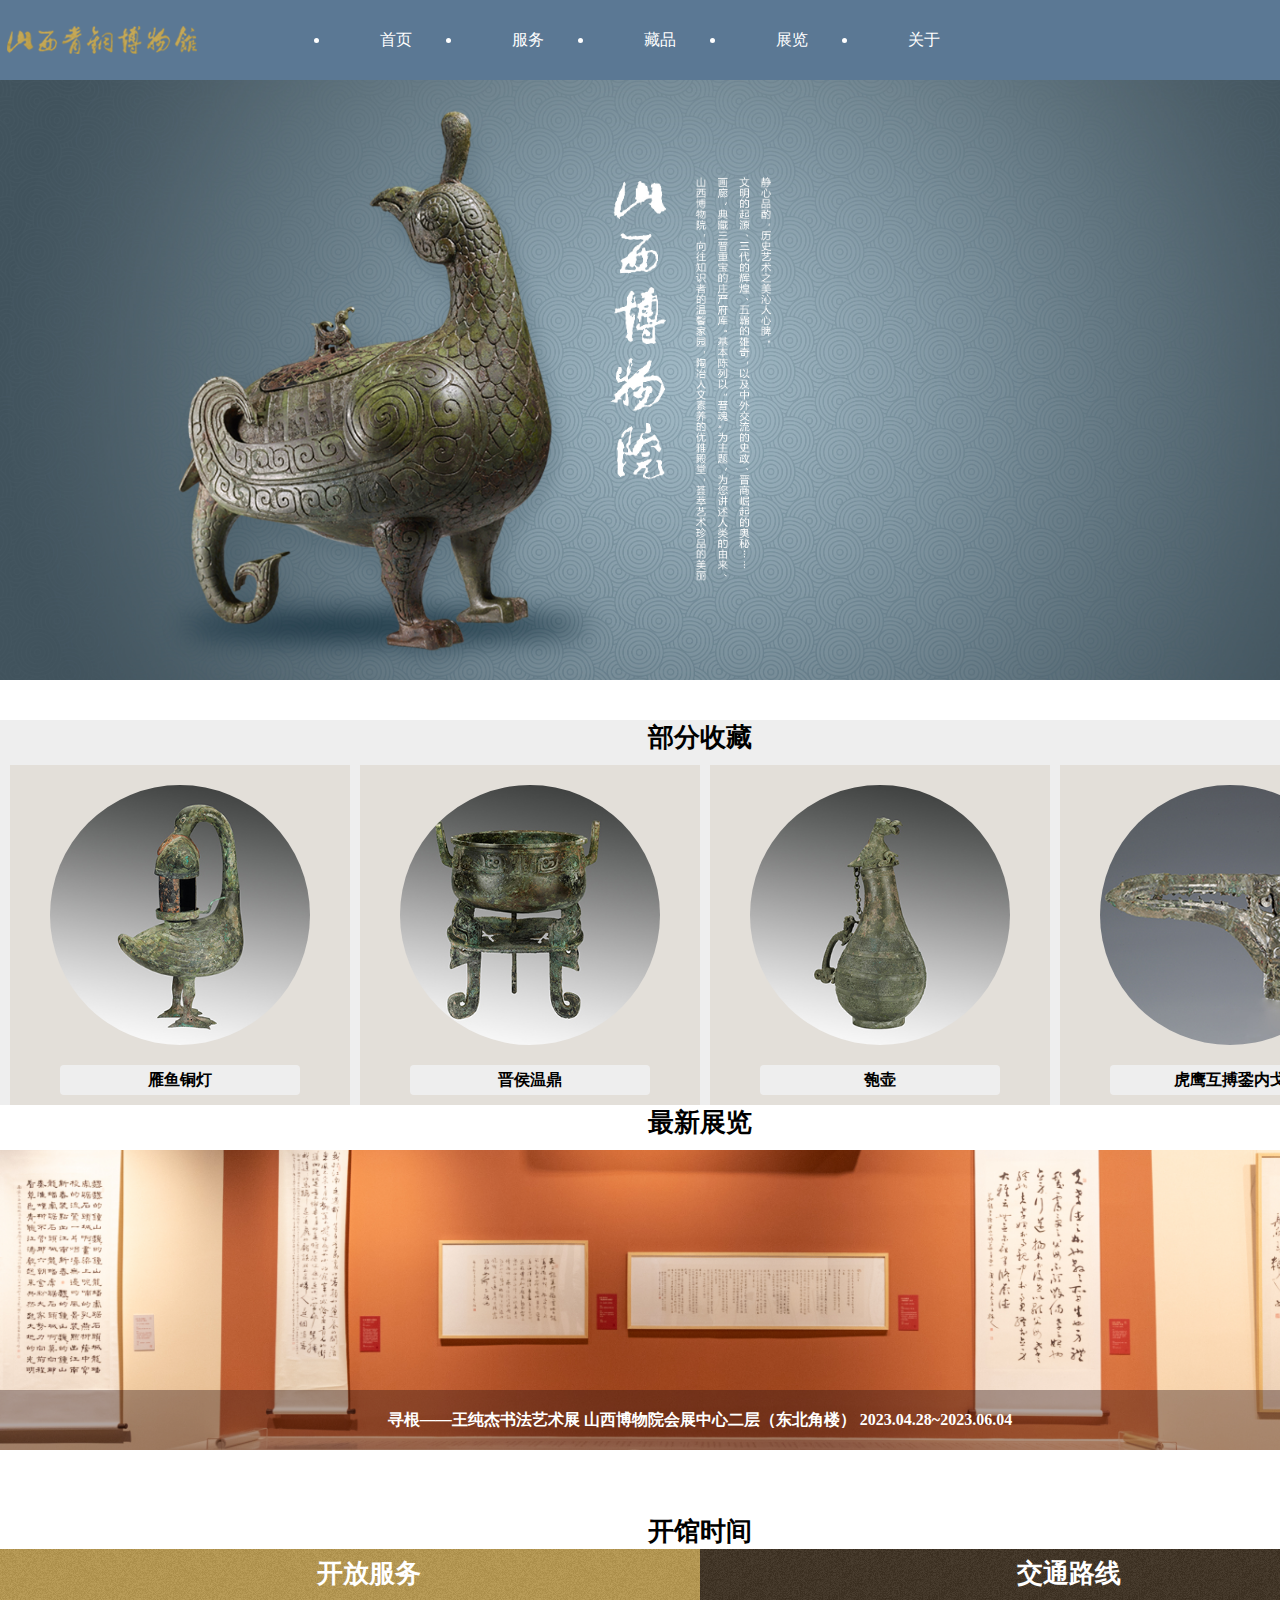
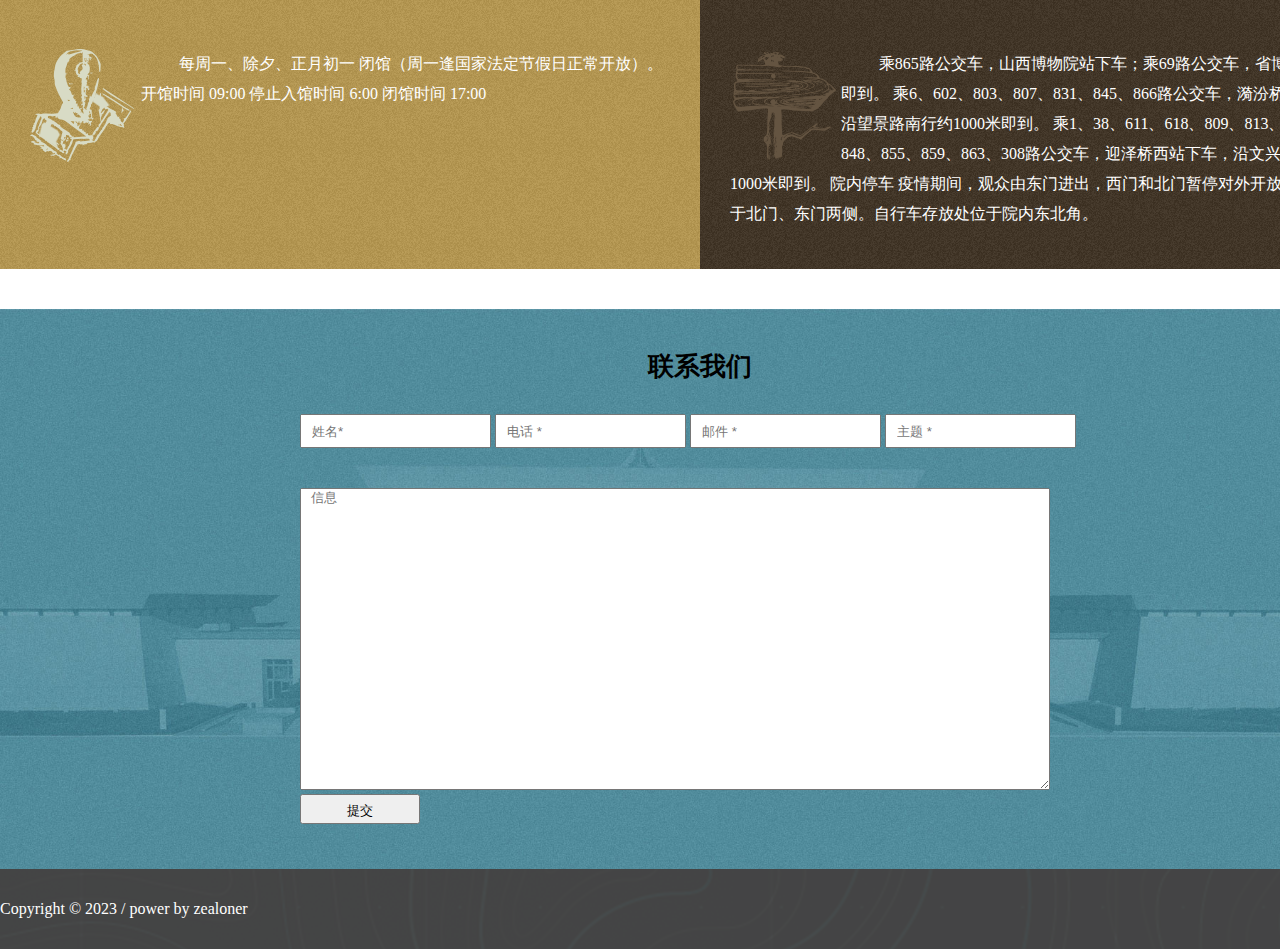
<file: index.html>
<!DOCTYPE html>
<html lang="en">
<head>
    <meta charset="UTF-8">
    <meta name="viewport" content="width=device-width, initial-scale=1.0">
    <title>首页</title>
    <link rel="stylesheet" href="./css/main.css">
</head>
<body>
    <div class="header">
            <div class="nav">
                <div class="container">
                    <div class="logo"></div>
                    <ul>
                        <li><a href="index.html">首页</a></li>
                        <li><a href="service.html">服务</a></li>
                        <li><a href="collection.html">藏品</a></li>
                        <li><a href="exhibition.html">展览</a></li>
                        <li><a href="about.html">关于</a></li>
                    </ul>

                </div>
            </div>
    </div>
    <div class="top in">
    </div>
    <div class="content collection">
        <div class="container">
            <div class="title">部分收藏</div>
            <ul>
                <li>
                    <img src="./imgs/zp/s5c0a3165c136a.jpg" alt="">
                    <p>雁鱼铜灯</p>
                </li>
                <li>
                    <img src="./imgs/zp/s5c0a335901dbb.jpg" alt="">
                    <p>晋侯温鼎</p>
                </li>
                <li>
                    <img src="./imgs/zp/s5c0a33c43dce5.jpg" alt="">
                    <p>匏壶</p>
                </li>
                <li>
                    <img src="./imgs/zp/s5c0a347333ea3.jpg" alt="">
                    <p>虎鹰互搏銎内戈</p>
                </li>
                <div style="clear: both;;"></div>
            </ul>
        </div>
    </div>
    <div class="content exhibition">
        <div class="container">
            <div class="title">最新展览</div>
            <ul>
                <li>
                    <img src="./imgs/zl/f7640a2847d5d29eb4de1ce1facb75e0.jpg" alt="">
                    <div class="contt">
                        <span>寻根——王纯杰书法艺术展</span>
                        <span>山西博物院会展中心二层（东北角楼）</span>
                        <span>2023.04.28~2023.06.04</span>
                    </div>
                    <div style="clear: both;"></div>
                </li>
            </ul>
        </div>
    </div>
    <div class="content service">
        <div class="container">
            <div class="title">开馆时间</div>
            <div class="sj">
                <div class="title">开放服务</div>
                <div class="con"><img src="./imgs/sv/png21_03.png" alt="">每周一、除夕、正月初一 闭馆（周一逢国家法定节假日正常开放）。<br>
                    开馆时间 09:00  停止入馆时间 6:00  闭馆时间 17:00<br>
                </div>
            </div>
            <div class="jt">
                <div class="title">交通路线</div>
                <div class="con"><img src="./imgs/sv/png22_03.png" alt="">乘865路公交车，山西博物院站下车；乘69路公交车，省博物院站下车即到。
                    乘6、602、803、807、831、845、866路公交车，漪汾桥西站下车，沿望景路南行约1000米即到。
                    乘1、38、611、618、809、813、822、818、848、855、859、863、308路公交车，迎泽桥西站下车，沿文兴路北行约1000米即到。
                    院内停车
                    
                    疫情期间，观众由东门进出，西门和北门暂停对外开放。
                    停车场位于北门、东门两侧。自行车存放处位于院内东北角。
                </div>
            </div>
            <div style="clear: both;"></div>
        </div>
    </div>
    <div class="content contact" style="margin-top: 40px;">
        <div class="container">
            <div class="title" >联系我们</div>
            <div class="cont">
                <form>
                    <input type="text" placeholder="姓名*" required>
                    <input type="tel" placeholder="电话 *" required>
                    <input type="email" placeholder="邮件 *" required>
                    <input type="text" placeholder="主题 *" required> <br>
                    <textarea placeholder="信息" required></textarea> <br>
                    <button>提交</button>
                    </form>
            </div>
        </div>
    </div>
    <div class="bottom">
        <div class="container">
            Copyright © 2023 / power by zealoner
        </div>
    </div>
</body>
</html>
</file>
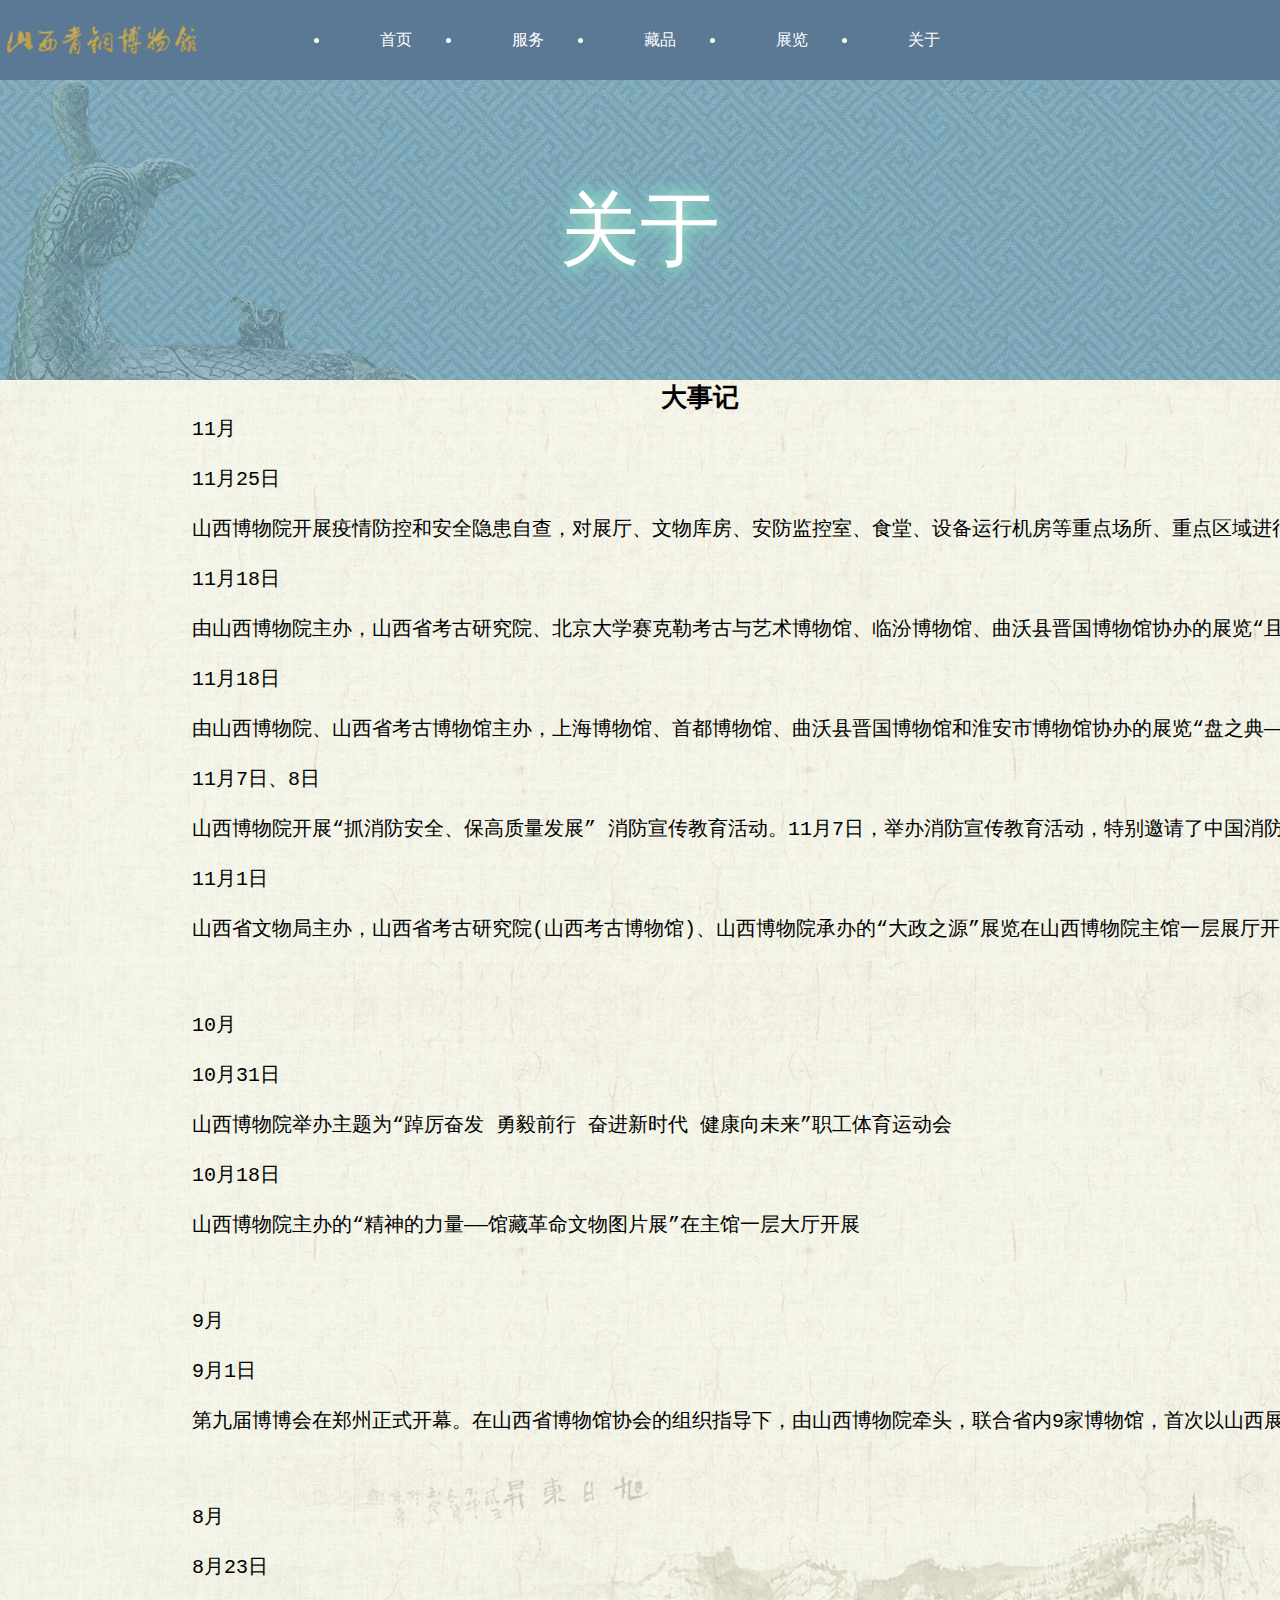
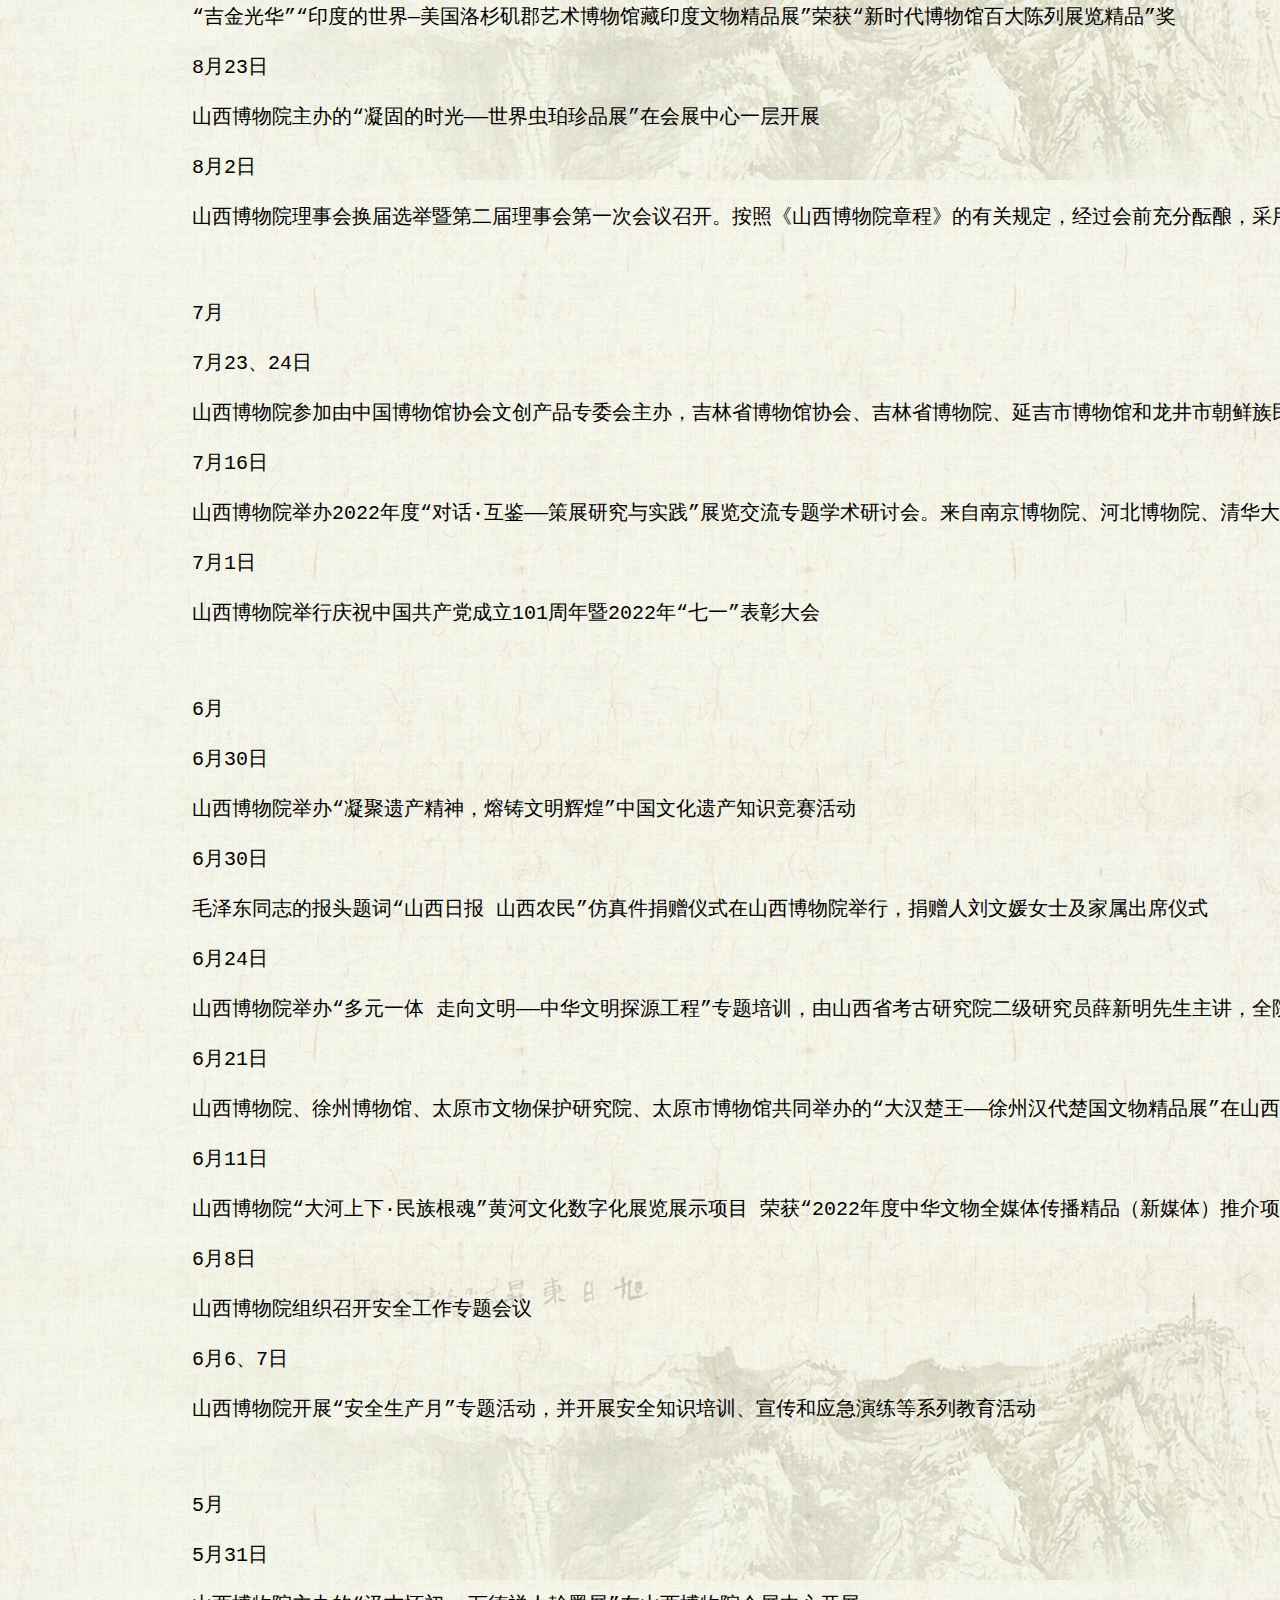
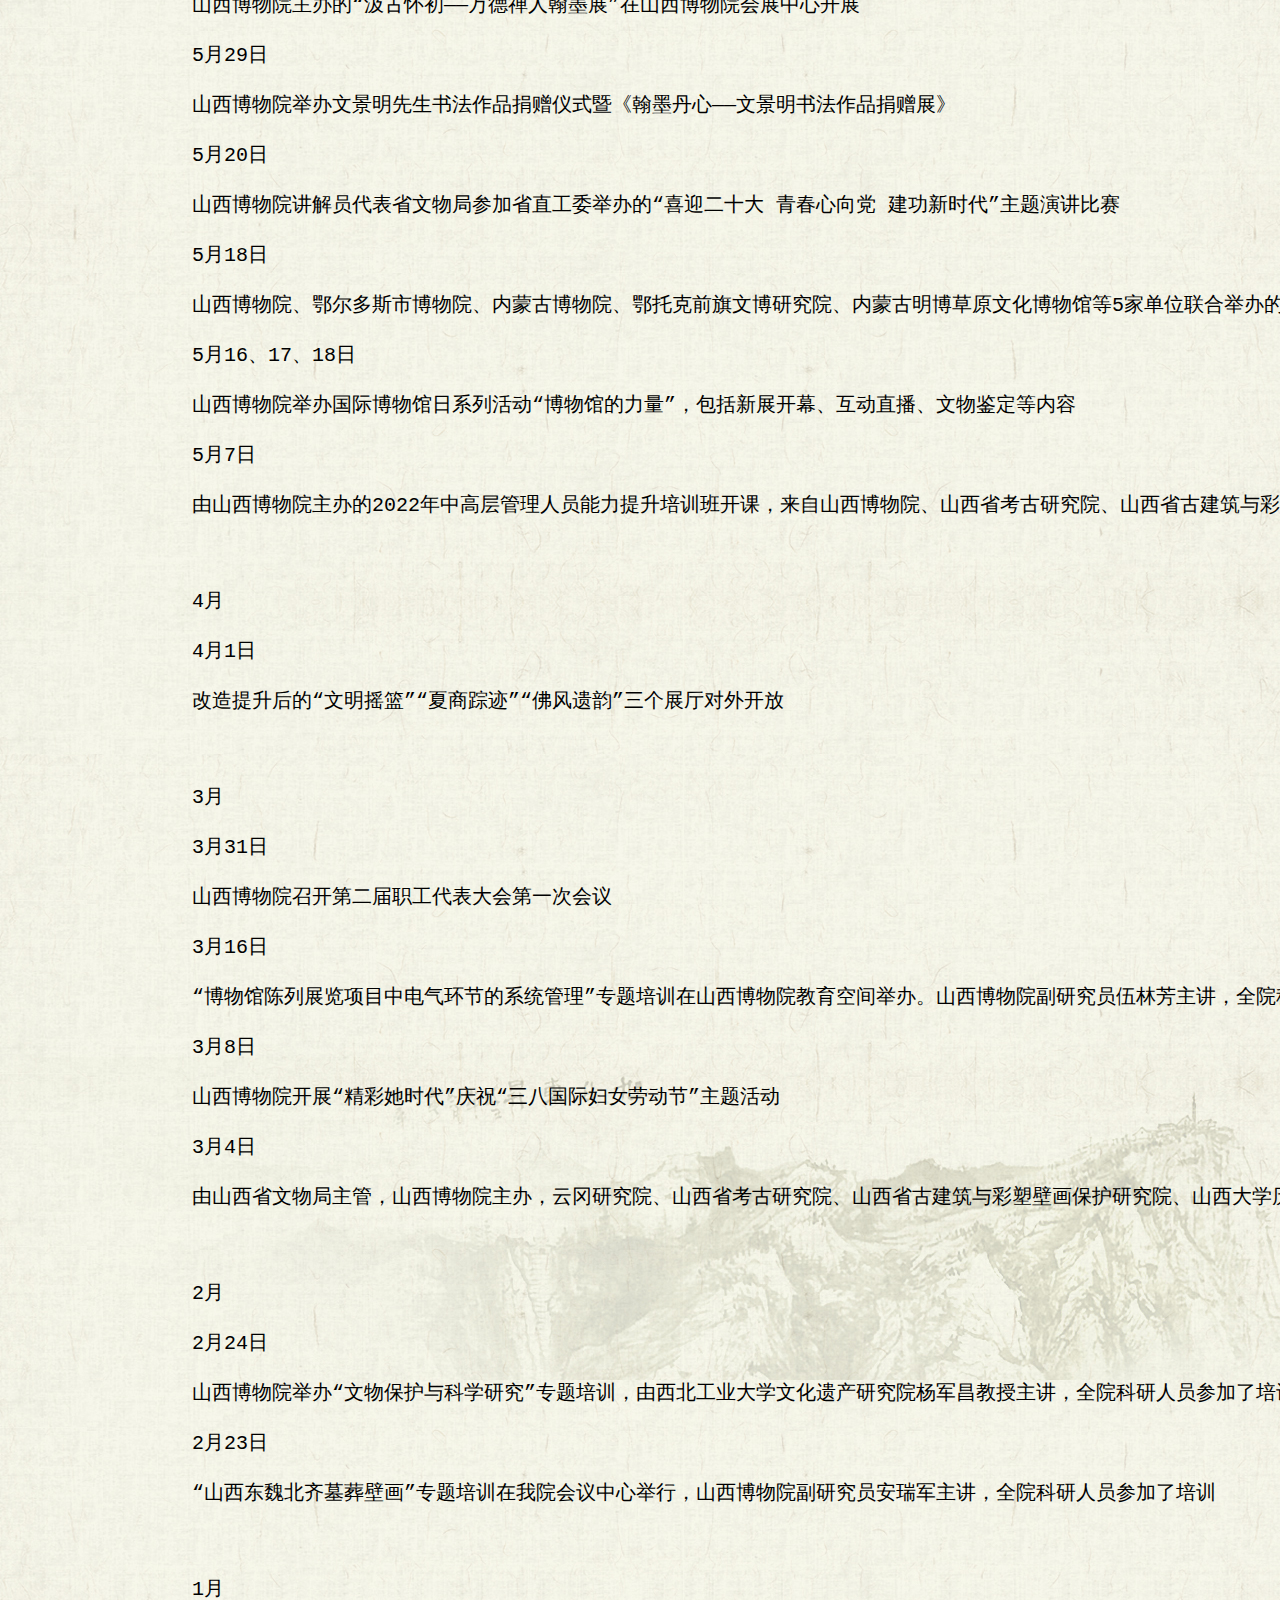
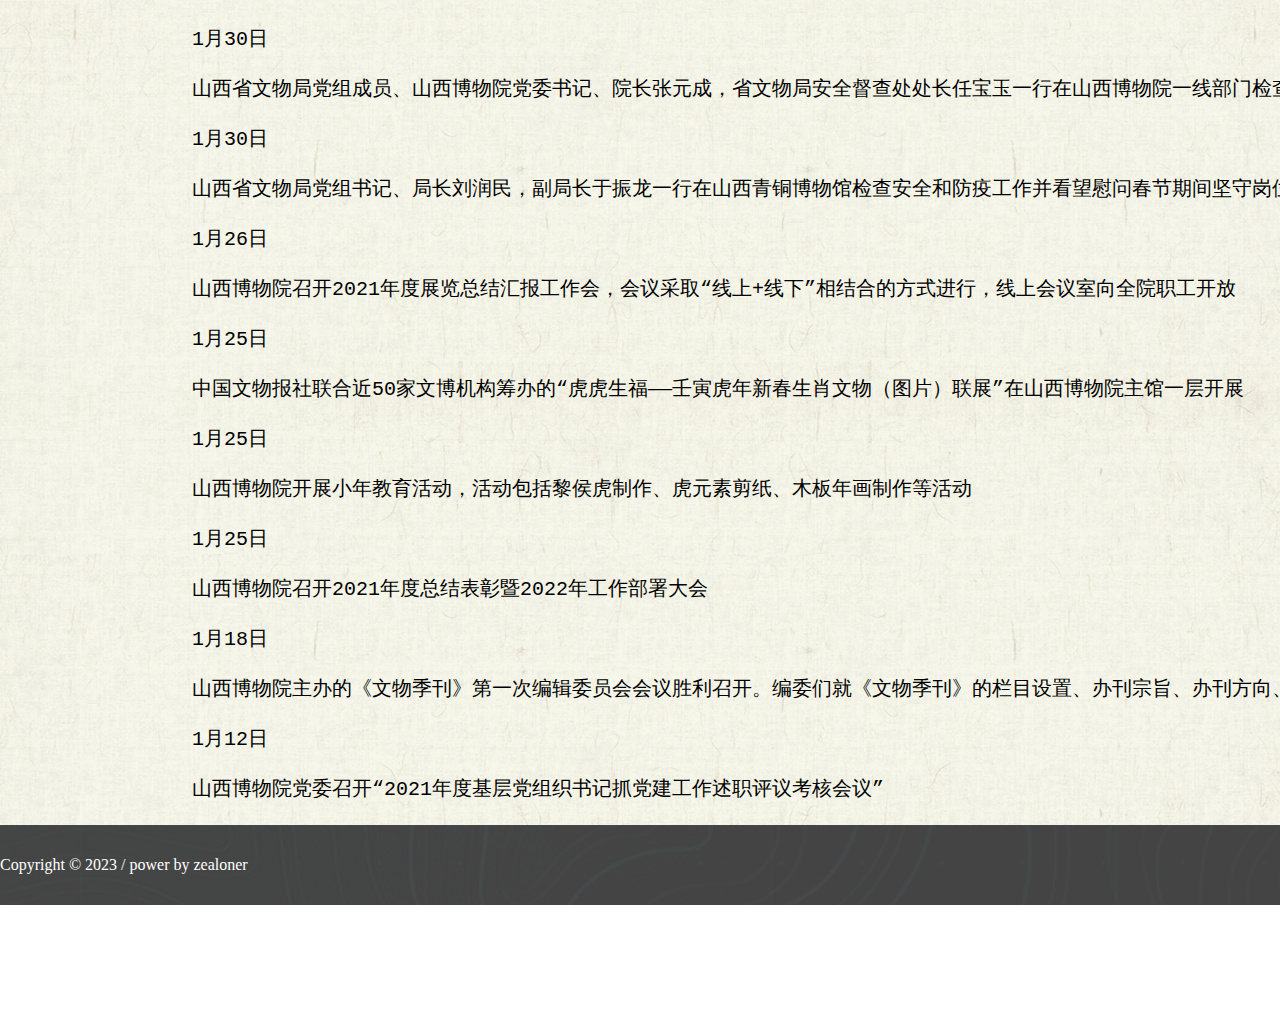
<file: about.html>
<!DOCTYPE html>
<html lang="en">
<head>
    <meta charset="UTF-8">
    <meta name="viewport" content="width=device-width, initial-scale=1.0">
    <title>首页</title>
    <link rel="stylesheet" href="./css/main.css">
</head>
<body>
    <div class="header">
            <div class="nav">
                <div class="container">
                    <div class="logo"></div>
                    <ul>
                        <li><a href="index.html">首页</a></li>
                        <li><a href="service.html">服务</a></li>
                        <li><a href="collection.html">藏品</a></li>
                        <li><a href="exhibition.html">展览</a></li>
                        <li><a href="about.html">关于</a></li>
                    </ul>

                </div>
            </div>
    </div>
    <div class="top ab">
        关于
    </div>
    <div class="content about">
        <div class="container">
          
            <div class="dsj">
                <div class="title">大事记</div>
                <pre>
                11月

                11月25日
                
                山西博物院开展疫情防控和安全隐患自查，对展厅、文物库房、安防监控室、食堂、设备运行机房等重点场所、重点区域进行全面检查
                
                11月18日
                
                由山西博物院主办，山西省考古研究院、北京大学赛克勒考古与艺术博物馆、临汾博物馆、曲沃县晋国博物馆协办的展览“且听凤鸣—晋侯鸟尊的前世今生”在山西青铜博物馆二层临展厅开展
                
                11月18日
                
                由山西博物院、山西省考古博物馆主办，上海博物馆、首都博物馆、曲沃县晋国博物馆和淮安市博物馆协办的展览“盘之典——商周青铜盘特展”在山西博物院会展中心二层开展
                
                11月7日、8日
                
                山西博物院开展“抓消防安全、保高质量发展” 消防宣传教育活动。11月7日，举办消防宣传教育活动，特别邀请了中国消防协会特聘专家为全院职工讲述消防安全知识，旨在强化和提高全院干部职工的消防安全意识和一懂三会消防应急处置能力。11月8日，开展灭火和应急疏散演练，使员工熟练掌握火灾报警、扑救初期火灾和组织引导疏散逃生的技能
                
                11月1日
                
                山西省文物局主办，山西省考古研究院(山西考古博物馆)、山西博物院承办的“大政之源”展览在山西博物院主馆一层展厅开展
                
                
                
                10月
                
                10月31日
                
                山西博物院举办主题为“踔厉奋发 勇毅前行 奋进新时代 健康向未来”职工体育运动会
                
                10月18日
                
                山西博物院主办的“精神的力量——馆藏革命文物图片展”在主馆一层大厅开展
                
                
                
                9月
                
                9月1日
                
                第九届博博会在郑州正式开幕。在山西省博物馆协会的组织指导下，由山西博物院牵头，联合省内9家博物馆，首次以山西展团形式亮相博博会，参展主题为“晋善晋美 畅享新时代博物馆”
                
                
                
                8月
                
                8月23日
                
                “吉金光华”“印度的世界—美国洛杉矶郡艺术博物馆藏印度文物精品展”荣获“新时代博物馆百大陈列展览精品”奖
                
                8月23日
                
                山西博物院主办的“凝固的时光——世界虫珀珍品展”在会展中心一层开展
                
                8月2日
                
                山西博物院理事会换届选举暨第二届理事会第一次会议召开。按照《山西博物院章程》的有关规定，经过会前充分酝酿，采用委派、征选、推选方式推荐产生了第二届理事会，并选举产生了第二届理事会理事长、副理事长。山西博物院党委书记、院长张元成任第二届理事会理事长，良渚博物院（良渚研究院）院长，北京大学中国考古学研究中心主任，北京大学考古文博学院教授、博士研究生导师徐天进任副理事长
                
                
                
                7月
                
                7月23、24日
                
                山西博物院参加由中国博物馆协会文创产品专委会主办，吉林省博物馆协会、吉林省博物院、延吉市博物馆和龙井市朝鲜族民俗博物馆联合承办的“文创中国行走边防”活动
                
                7月16日
                
                山西博物院举办2022年度“对话·互鉴——策展研究与实践”展览交流专题学术研讨会。来自南京博物院、河北博物院、清华大学艺术博物馆、浙江省博物馆、首都博物馆专家参加，山西博物院部分业务骨干40余人参加研讨交流
                
                7月1日
                
                山西博物院举行庆祝中国共产党成立101周年暨2022年“七一”表彰大会
                
                
                
                6月
                
                6月30日
                
                山西博物院举办“凝聚遗产精神，熔铸文明辉煌”中国文化遗产知识竞赛活动
                
                6月30日
                
                毛泽东同志的报头题词“山西日报 山西农民”仿真件捐赠仪式在山西博物院举行，捐赠人刘文媛女士及家属出席仪式
                
                6月24日
                
                山西博物院举办“多元一体 走向文明——中华文明探源工程”专题培训，由山西省考古研究院二级研究员薛新明先生主讲，全院科研人员参加了培训
                
                6月21日
                
                山西博物院、徐州博物馆、太原市文物保护研究院、太原市博物馆共同举办的“大汉楚王——徐州汉代楚国文物精品展”在山西博物院主馆一层临展厅开展
                
                6月11日
                
                山西博物院“大河上下·民族根魂”黄河文化数字化展览展示项目 荣获“2022年度中华文物全媒体传播精品（新媒体）推介项目”十大入围奖
                
                6月8日
                
                山西博物院组织召开安全工作专题会议
                
                6月6、7日
                
                山西博物院开展“安全生产月”专题活动，并开展安全知识培训、宣传和应急演练等系列教育活动
                
                
                
                5月
                
                5月31日
                
                山西博物院主办的“汲古怀初——万德禅人翰墨展”在山西博物院会展中心开展
                
                5月29日
                
                山西博物院举办文景明先生书法作品捐赠仪式暨《翰墨丹心——文景明书法作品捐赠展》
                
                5月20日
                
                山西博物院讲解员代表省文物局参加省直工委举办的“喜迎二十大 青春心向党 建功新时代”主题演讲比赛
                
                5月18日
                
                山西博物院、鄂尔多斯市博物院、内蒙古博物院、鄂托克前旗文博研究院、内蒙古明博草原文化博物馆等5家单位联合举办的“苍穹之下——鄂尔多斯青铜文化展”在山西青铜博物馆二层临展厅开展
                
                5月16、17、18日
                
                山西博物院举办国际博物馆日系列活动“博物馆的力量”，包括新展开幕、互动直播、文物鉴定等内容
                
                5月7日
                
                由山西博物院主办的2022年中高层管理人员能力提升培训班开课，来自山西博物院、山西省考古研究院、山西省古建筑与彩塑壁画保护研究院的60余名中高层管理人员参加此次培训
                
                
                
                4月
                
                4月1日
                
                改造提升后的“文明摇篮”“夏商踪迹”“佛风遗韵”三个展厅对外开放
                
                
                
                3月
                
                3月31日
                
                山西博物院召开第二届职工代表大会第一次会议
                
                3月16日
                
                “博物馆陈列展览项目中电气环节的系统管理”专题培训在山西博物院教育空间举办。山西博物院副研究员伍林芳主讲，全院科研人员参加了此次培训
                
                3月8日
                
                山西博物院开展“精彩她时代”庆祝“三八国际妇女劳动节”主题活动
                
                3月4日
                
                由山西省文物局主管，山西博物院主办，云冈研究院、山西省考古研究院、山西省古建筑与彩塑壁画保护研究院、山西大学历史文化学院共同协办的《文物季刊》2022年第1期全新改版，正式与广大读者见面
                
                
                
                2月
                
                2月24日
                
                山西博物院举办“文物保护与科学研究”专题培训，由西北工业大学文化遗产研究院杨军昌教授主讲，全院科研人员参加了培训
                
                2月23日
                
                “山西东魏北齐墓葬壁画”专题培训在我院会议中心举行，山西博物院副研究员安瑞军主讲，全院科研人员参加了培训
                
                
                
                1月
                
                1月30日
                
                山西省文物局党组成员、山西博物院党委书记、院长张元成，省文物局安全督查处处长任宝玉一行在山西博物院一线部门检查春节期间安全管理、疫情防控和开放服务工作，并慰问部分春节期间仍将坚守岗位的干部职工，向他们致以新春祝愿和节日祝福
                
                1月30日
                
                山西省文物局党组书记、局长刘润民，副局长于振龙一行在山西青铜博物馆检查安全和防疫工作并看望慰问春节期间坚守岗位的一线工作人员
                
                1月26日
                
                山西博物院召开2021年度展览总结汇报工作会，会议采取“线上+线下”相结合的方式进行，线上会议室向全院职工开放
                
                1月25日
                
                中国文物报社联合近50家文博机构筹办的“虎虎生福——壬寅虎年新春生肖文物（图片）联展”在山西博物院主馆一层开展
                
                1月25日
                
                山西博物院开展小年教育活动，活动包括黎侯虎制作、虎元素剪纸、木板年画制作等活动
                
                1月25日
                
                山西博物院召开2021年度总结表彰暨2022年工作部署大会
                
                1月18日
                
                山西博物院主办的《文物季刊》第一次编辑委员会会议胜利召开。编委们就《文物季刊》的栏目设置、办刊宗旨、办刊方向、办刊目标及未来发展积极建言献策，提出诸多宝贵的意见
                
                1月12日
                
                山西博物院党委召开“2021年度基层党组织书记抓党建工作述职评议考核会议”
                </pre>
            </div>
        </div>
    </div>
    <div class="bottom">
        <div class="container">
            Copyright © 2023 / power by zealoner
        </div>
    </div>
</body>
</html>
</file>
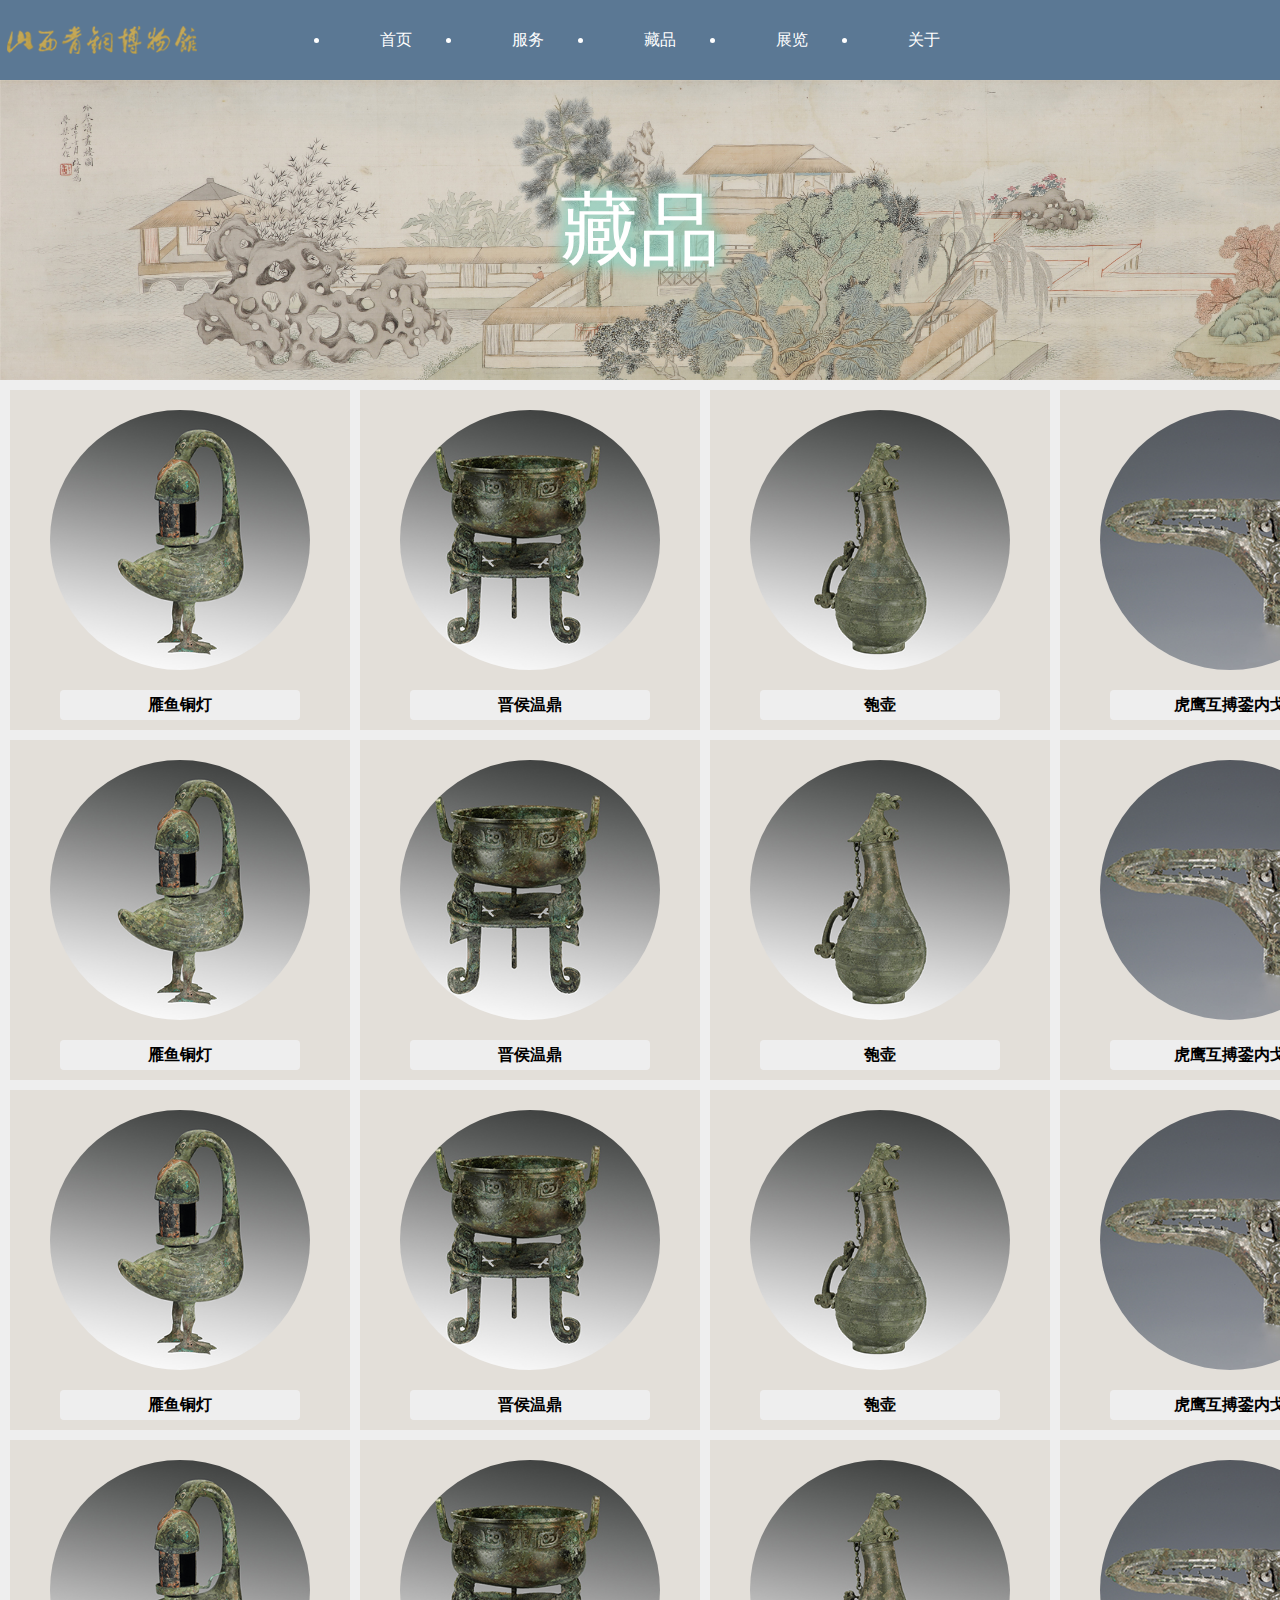
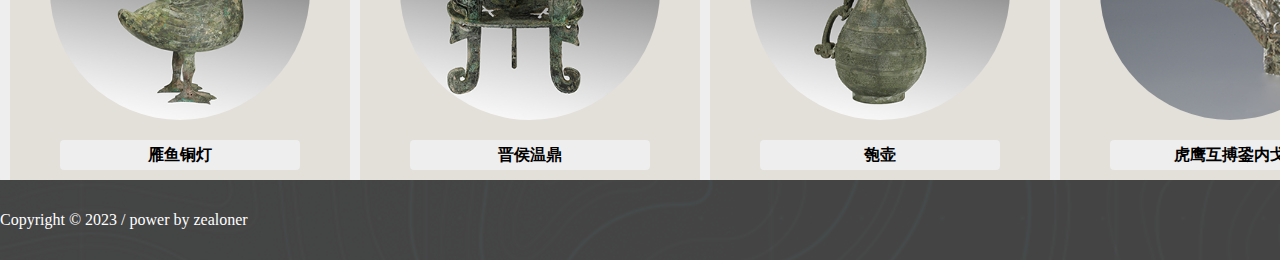
<file: collection.html>
<!DOCTYPE html>
<html lang="en">
<head>
    <meta charset="UTF-8">
    <meta name="viewport" content="width=device-width, initial-scale=1.0">
    <title>首页</title>
    <link rel="stylesheet" href="./css/main.css">
</head>
<body>
    <div class="header">
            <div class="nav">
                <div class="container">
                    <div class="logo"></div>
                    <ul>
                        <li><a href="index.html">首页</a></li>
                        <li><a href="service.html">服务</a></li>
                        <li><a href="collection.html">藏品</a></li>
                        <li><a href="exhibition.html">展览</a></li>
                        <li><a href="about.html">关于</a></li>
                    </ul>

                </div>
            </div>
    </div>
    <div class="top cl">
        藏品
    </div>
    <div class="content collection">
        <div class="container">
            <ul>
                <li>
                    <img src="./imgs/zp/s5c0a3165c136a.jpg" alt="">
                    <p>雁鱼铜灯</p>
                </li>
                <li>
                    <img src="./imgs/zp/s5c0a335901dbb.jpg" alt="">
                    <p>晋侯温鼎</p>
                </li>
                <li>
                    <img src="./imgs/zp/s5c0a33c43dce5.jpg" alt="">
                    <p>匏壶</p>
                </li>
                <li>
                    <img src="./imgs/zp/s5c0a347333ea3.jpg" alt="">
                    <p>虎鹰互搏銎内戈</p>
                </li>
                <div style="clear: both;;"></div>
            </ul>
            <ul>
                <li>
                    <img src="./imgs/zp/s5c0a3165c136a.jpg" alt="">
                    <p>雁鱼铜灯</p>
                </li>
                <li>
                    <img src="./imgs/zp/s5c0a335901dbb.jpg" alt="">
                    <p>晋侯温鼎</p>
                </li>
                <li>
                    <img src="./imgs/zp/s5c0a33c43dce5.jpg" alt="">
                    <p>匏壶</p>
                </li>
                <li>
                    <img src="./imgs/zp/s5c0a347333ea3.jpg" alt="">
                    <p>虎鹰互搏銎内戈</p>
                </li>
                <div style="clear: both;;"></div>
            </ul>
            <ul>
                <li>
                    <img src="./imgs/zp/s5c0a3165c136a.jpg" alt="">
                    <p>雁鱼铜灯</p>
                </li>
                <li>
                    <img src="./imgs/zp/s5c0a335901dbb.jpg" alt="">
                    <p>晋侯温鼎</p>
                </li>
                <li>
                    <img src="./imgs/zp/s5c0a33c43dce5.jpg" alt="">
                    <p>匏壶</p>
                </li>
                <li>
                    <img src="./imgs/zp/s5c0a347333ea3.jpg" alt="">
                    <p>虎鹰互搏銎内戈</p>
                </li>
                <div style="clear: both;;"></div>
            </ul>
            <ul>
                <li>
                    <img src="./imgs/zp/s5c0a3165c136a.jpg" alt="">
                    <p>雁鱼铜灯</p>
                </li>
                <li>
                    <img src="./imgs/zp/s5c0a335901dbb.jpg" alt="">
                    <p>晋侯温鼎</p>
                </li>
                <li>
                    <img src="./imgs/zp/s5c0a33c43dce5.jpg" alt="">
                    <p>匏壶</p>
                </li>
                <li>
                    <img src="./imgs/zp/s5c0a347333ea3.jpg" alt="">
                    <p>虎鹰互搏銎内戈</p>
                </li>
                <div style="clear: both;;"></div>
            </ul>
        </div>
    </div>
    <div class="bottom">
        <div class="container">
            Copyright © 2023 / power by zealoner
        </div>
    </div>
</body>
</html>
</file>
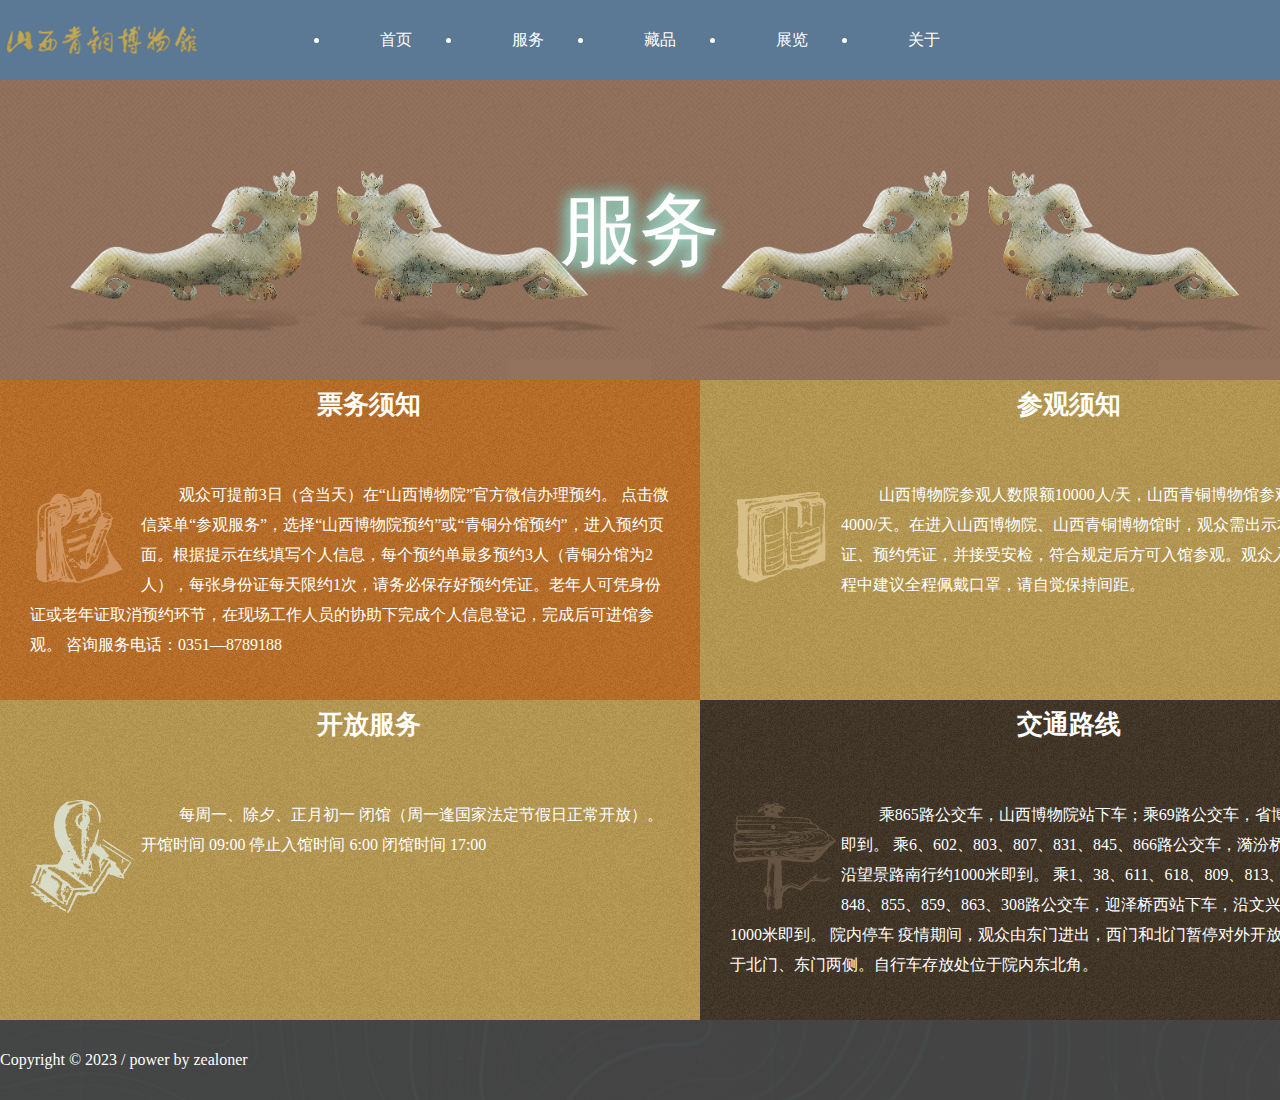
<file: service.html>
<!DOCTYPE html>
<html lang="en">
<head>
    <meta charset="UTF-8">
    <meta name="viewport" content="width=device-width, initial-scale=1.0">
    <title>首页</title>
    <link rel="stylesheet" href="./css/main.css">
</head>
<body>
    <div class="header">
            <div class="nav">
                <div class="container">
                    <div class="logo"></div>
                    <ul>
                        <li><a href="index.html">首页</a></li>
                        <li><a href="service.html">服务</a></li>
                        <li><a href="collection.html">藏品</a></li>
                        <li><a href="exhibition.html">展览</a></li>
                        <li><a href="about.html">关于</a></li>
                    </ul>

                </div>
            </div>
    </div>
    <div class="top sv">
        服务
    </div>
    <div class="content service">
        <div class="container">
            <div class="gp">
                <div class="title">票务须知</div>
                <div class="con"><img src="./imgs/sv/png19_03.png" alt="">观众可提前3日（含当天）在“山西博物院”官方微信办理预约。
                    点击微信菜单“参观服务”，选择“山西博物院预约”或“青铜分馆预约”，进入预约页面。根据提示在线填写个人信息，每个预约单最多预约3人（青铜分馆为2人），每张身份证每天限约1次，请务必保存好预约凭证。老年人可凭身份证或老年证取消预约环节，在现场工作人员的协助下完成个人信息登记，完成后可进馆参观。
                    咨询服务电话：0351—8789188</div>
            </div>
            <div class="cg">
                <div class="title">参观须知</div>
                <div class="con"><img src="./imgs/sv/png20_03.png" alt="">山西博物院参观人数限额10000人/天，山西青铜博物馆参观人数限额4000/天。在进入山西博物院、山西青铜博物馆时，观众需出示本人身份证、预约凭证，并接受安检，符合规定后方可入馆参观。观众入馆及参观过程中建议全程佩戴口罩，请自觉保持间距。
                </div>
            </div>
            <div class="sj">
                <div class="title">开放服务</div>
                <div class="con"><img src="./imgs/sv/png21_03.png" alt="">每周一、除夕、正月初一 闭馆（周一逢国家法定节假日正常开放）。<br>
                    开馆时间 09:00  停止入馆时间 6:00  闭馆时间 17:00<br>
                </div>
            </div>
            <div class="jt">
                <div class="title">交通路线</div>
                <div class="con"><img src="./imgs/sv/png22_03.png" alt="">乘865路公交车，山西博物院站下车；乘69路公交车，省博物院站下车即到。
                    乘6、602、803、807、831、845、866路公交车，漪汾桥西站下车，沿望景路南行约1000米即到。
                    乘1、38、611、618、809、813、822、818、848、855、859、863、308路公交车，迎泽桥西站下车，沿文兴路北行约1000米即到。
                    院内停车
                    
                    疫情期间，观众由东门进出，西门和北门暂停对外开放。
                    停车场位于北门、东门两侧。自行车存放处位于院内东北角。
                </div>
            </div>
            <div style="clear: both;"></div>
        </div>
    </div>
    <div class="bottom">
        <div class="container">
            Copyright © 2023 / power by zealoner
        </div>
    </div>
</body>
</html>
</file>
<file: css/main.css>
*{
    margin: 0;
    padding: 0;
}
.container{
    width: 1400px;
    margin: 0 auto;
}
.header{
    width: 100%;
    height: 80px;
    background-image: url(../imgs/header_top.jpg);
    background-size: cover;
}
.nav{
    height: 80px;
    background-color: #5b7894;
    color: #fff;
    line-height: 80px;
}
.logo{
    font-size: 35px;
    width: 15%;
    display: inline-block;
    float: left;
    height: 40px;
    background-image: url(../imgs/logo.png);
    margin-top:18px;
}
.nav ul{
    width: 65%;
    display: inline-block;
    flot: left;
    margin-left: 120px;
}
.nav ul li {
    float: left;
    width: 132px;
    text-align: center;
}
.nav ul li:hover{
    background-color: #fd7e14;
}
.nav ul li a{
    text-decoration: none;
    color: #fff;
}
marquee{
    font-size: 30px;
    color: #6f42c1;
    margin-top: 30px;
}
.top{
    height: 300px;
    text-align: center;
    font-size: 80px;
    line-height: 300px;
    text-shadow: 0px 0px 15px #d2e4e4,0px 0px 15px #909e6c,0px 0px 15px #00FFFF;
    color:#fff;
}
.cl{
    background-image: url(../imgs/cl-top.jpg);
    background-size: cover;
}
.sv{
    background-image: url(../imgs/sv_top.jpg);
    background-size:contain; 
}
.gp{
    background-image:url(../imgs/sv/bg_1.jpg);
    height: 300px;
    line-height: 30px;
    text-indent: 1cm;
    color:#fff;
    padding: 10px 0;
    width: 700px;
    float: left;
}
.sj{
    background-image:url(../imgs/sv/bg_3.jpg);
    height: 300px;
    line-height: 30px;
    text-indent: 1cm;
    color:#fff;
    padding: 10px 0; 
    float: left;
    width: 700px;
}
.jt{
    background-image:url(../imgs/sv/bg_4.jpg);
    height: 300px;
    line-height: 30px;
    text-indent: 1cm;
    color:#fff;
    padding: 10px 0; 
    float: left;
    width: 700px;
}
.con{
    margin-top:30px;
    padding: 30px;
}
.con img{
    float: left;
}
.cg{
    background-image:url(../imgs/sv/bg_2.jpg);
    height: 300px;
    line-height: 30px;
    text-indent: 1cm;
    color:#fff;
    padding: 10px 0;
    width: 700px;
    float: left;
}
.bottom{
    background-image: url(../imgs/footer-bg.png);
    height: 80px;
    line-height: 80px;
    color: #fff;
}
.zhanpin{
    height: 820px;
    margin-top: 20px;
}
.zhanpin ul li{
    display: block;
    width: 350px;
    height: 350px;
    background-color: #82adbe;
    float: left;
    margin-left:10px;
    border-radius: 10px;
    text-align: center;
    margin-top: 10px;
}
.zhanpin ul li:first-child{
    margin-left:0px;
}
.zhanpin ul li img{
    width: 250px;
    margin: 10px auto;
    display: block;
}
.zhanpin ul li a{
    text-decoration: none;
    color: #000;
}
.zhanpin .price{
    font-size:30px;
    margin-top:15px;
}
.zhanpin .gwc{
    width: 100px;
    height: 30px;
    background-color: #dc3545;
    border-radius: 5px;
    line-height: 30px;
    color: #fff;
    margin: 10px auto;
}

.p{
    margin: 20px 0;
}
.p img{
    float: left;
    width: 400px;
}
.p p{
    margin-left: 15px;
    display: block;
    width: 500px;
    float: left;
    line-height: 30px;
    text-indent: 1cm;
}
.brand li{
    float: left;
    list-style: none;
    margin-left: 30px;
}
.brand li img{
    width: 80px;
}
.news{
    height: 1200px;
    margin: 20px 0;
}
.news ul li{
    list-style: none;
    margin-top: 25px;
}
.news ul li img{
    border-radius: 10px;
    float: left;
}
.news .con{
    width: 600px;
    float: right;
    margin-left: 20px;
}

.news .con p{
    line-height: 30px;
    text-indent: 1cm;
    margin-top: 20px;
}

.news .con a{
    text-decoration: none;
    margin-top: 20px;
    display: block;
    color: #000;
    border: 3px solid #eee;
    height: 30px;
    text-align: center;
    width: 100px;
    line-height: 30px;
}
.title{
    font-size: 26px;
    text-align: center;
    font-weight: bold;
}
.lastnews{
    background: url(../imgs/banner-bg-1.jpg);
    height: 520px;
    padding-top:20px;
}
.lastnews ul li{
    float: left;
    list-style: none;
    display: block;
    width: 310px;
    margin-left: 10px;
    height: 500px;
    overflow: hidden;
}
.lastnews ul li img{
    border-radius: 10px;
}

.lastnews ul li p{
    color: #a69696;
}
.contact{
    background:url(../imgs/in.jpg);
    height: 520px;
    padding-top:40px;
    background-size:contain;
}
form{
    margin: 30px auto;
    width: 800px;
    height: 400px;
}
input{
    height: 30px;
    padding-left:10px;
}
textarea{
    width: 738px;
    height: 300px;
    padding-left: 10px;
    margin-top: 40px;
    padding-left:10px;
}
button{
    margin: 0 auto;
    width: 120px;
    text-align: center;
    height: 30px;
    line-height: 30px;
}

.collection{
    background-color: #eee;
    magin:20px 0;
}
.collection ul li {
    list-style: none;
    display: block;
    width: 340px;
    height: 340px;
    background-color: #d1c8b861;
    float: left;
    margin-left:10px;
    margin-top:10px;
}
.collection ul li img{
    width: 260px;
    height: 260px;
    border-radius: 130px;
    margin: 0 auto;
    display: block;
    margin-top:20px;
}
.collection ul li p{
    display: block;
    width: 240px;
    height: 30px;
    background-color: #eee;
    margin: 0 auto;
    margin-top:20px;
    text-align: center;
    line-height: 30px;
    color: #000;
    font-weight: bold;
    border-radius: 4px;
}
.zl{
    background-image: url(../imgs/zl_top.jpg);
}
.exhibition ul li{
    list-style: none;
    margin-top: 10px;
}
.exhibition ul li img{
    width: 100%;
    height: 300px;
    object-fit: cover;
}
.exhibition .contt{
    background-color: #30141461;
    height: 60px;
    position: relative;
    top:-64px;
    line-height: 60px;
    color:#fff;
    font-weight: bold;
    text-align: center;
}
.ab{
    background-image: url(../imgs/ab_top.jpg);
}
.dsj{
    background-image: url(../imgs/ab/jpg50_02.jpg);
    overflow: hidden;
    font-size:20px;
}
.in{
    background-image: url(../imgs/in_top.jpg);
    background-size:cover;
    height: 600px;
    margin-bottom: 40px;
}
</file>
